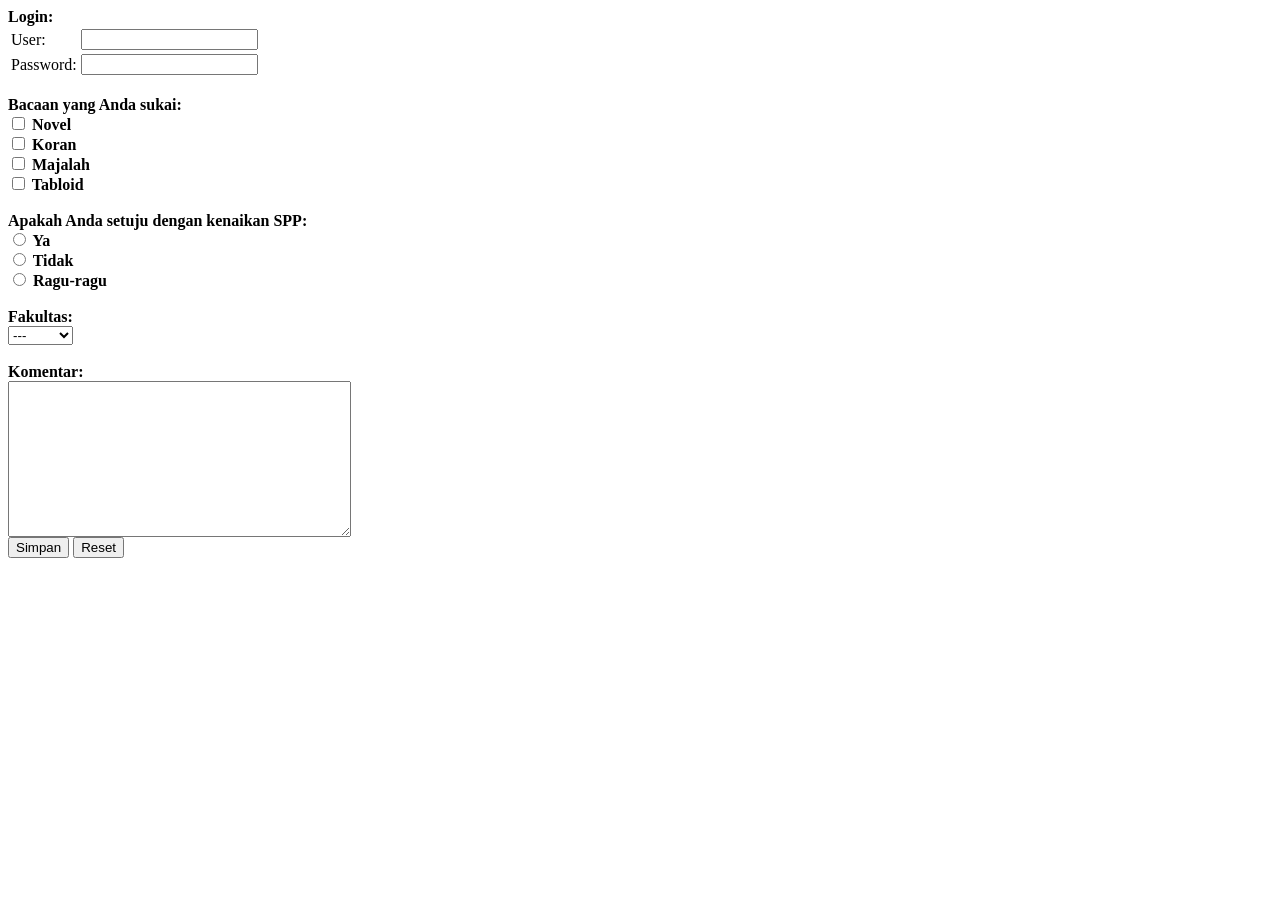
<file: coba1.html>
<html>
  <head>
    <title> Form </title>
  </head>
  <body>
    <b>Login: <b> <br>
<form method="post" action="tabel.html">
<table>
  <tr> <td>User:</td> <td><input type="text" name="user" size="20"></td></tr>
  <tr> <td>Password:</td> <td><input type="password" name="password" size="20"></td></tr>
</table>
<br>Bacaan yang Anda sukai: <br>
<input type="checkbox" name="bacaan" value="novel"> Novel <br>
<input type="checkbox" name="bacaan" value="koran"> Koran <br>
<input type="checkbox" name="bacaan" value="majalah"> Majalah <br>
<input type="checkbox" name="bacaan" value="tabloid"> Tabloid <br>
<br>Apakah Anda setuju dengan kenaikan SPP: <br>
<input type="radio" name="opsi" value="ya"> Ya <br>
<input type="radio" name="opsi" value="tidak"> Tidak <br>
<input type="radio" name="opsi" value="ragu"> Ragu-ragu <br>

<br>
Fakultas: <br>
<select name="Fakultas">
  <option value="TInf"> --- <br>
  <option value="TInf"> STEI-K <br>
  <option value="MI"> FTMD <br>
  <option value="TI"> FITB <br>
</select>

</select><br>
<br>Komentar:</br><textarea rows="10" cols="40" wrap="physical" name="komentar">
</textarea><br>

<input type="submit" value="Simpan" name="t1">
<input type="reset" value="Reset" name="t2">
</form>
</body>
</html>
</file>
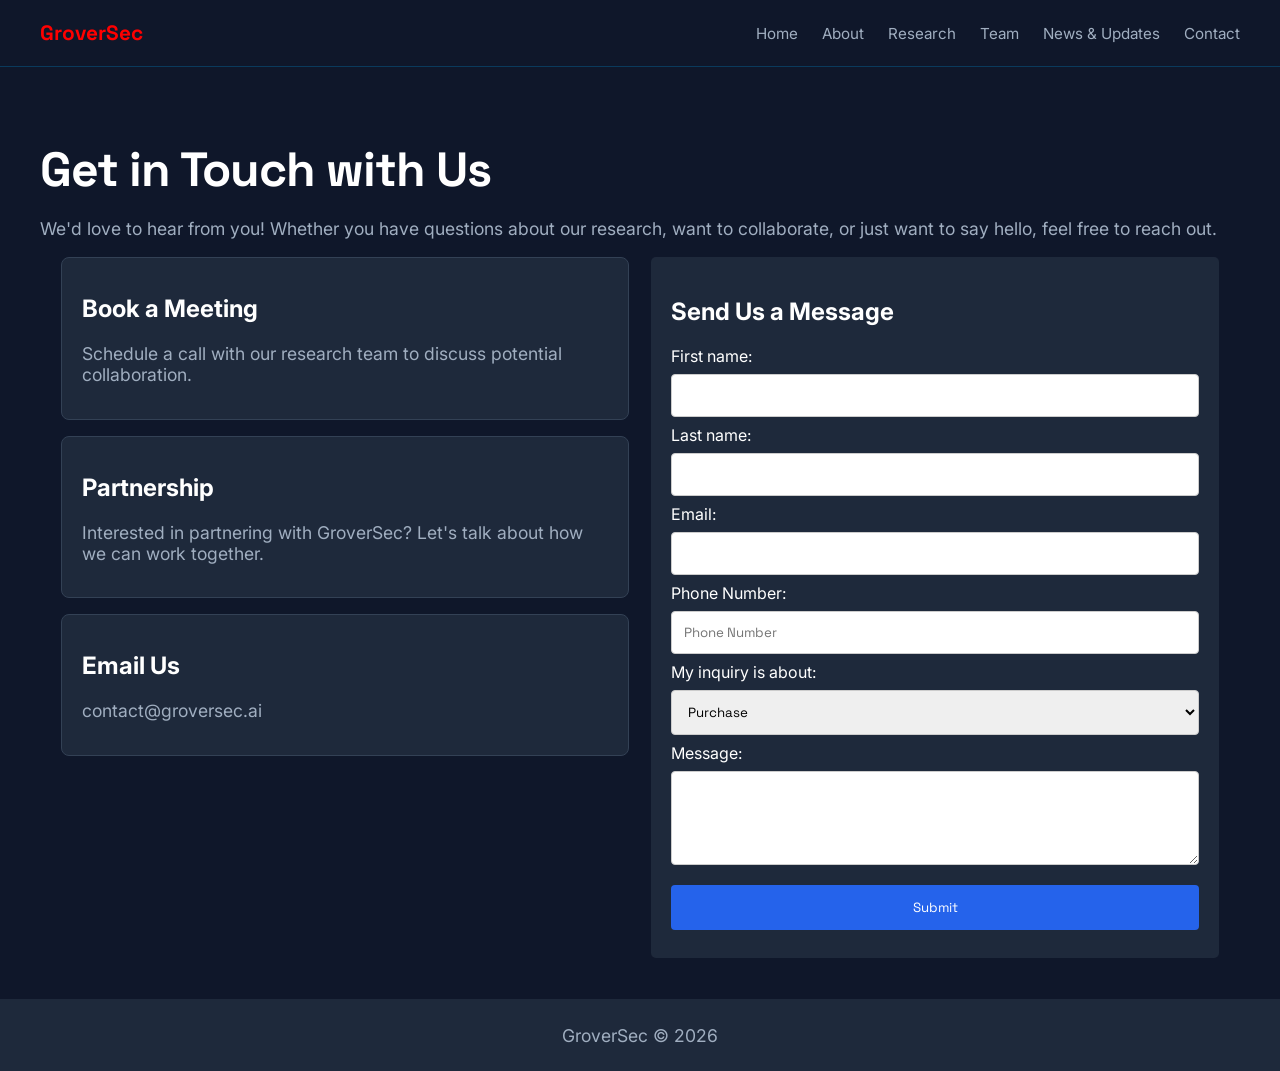
<file: contact.html>
<!DOCTYPE html>
<html lang="en">
    <head>
        <meta charset="UTF-8">
        <meta name="viewport" content="width=device-width, initial-scale=1.0">
        <title>Contact - GroverSec</title>

        <link rel="preconnect" href="https://fonts.googleapis.com">
        <link rel="preconnect" href="https://fonts.gstatic.com" crossorigin>
        <link href="https://fonts.googleapis.com/css2?family=Inter:wght@300;400;600&family=Space+Grotesk:wght@500;700&display=swap" rel="stylesheet">
        <link rel="stylesheet" href="styles.css">

    </head>

    <body>
        <table width="100%" cellpadding="0" cellspacing="0">
            <tr>
                <td>
                    <nav>
                        <div style="color: red;" class="logo">GroverSec</div>
                        <ul>
                            <li><a href="index.html">Home</a></li>
                            <li><a href="about.html">About</a></li>
                            <li><a href="research.html">Research</a></li>
                            <li><a href="team.html">Team</a></li>
                            <li><a href="news.html">News & Updates</a></li>
                            <li><a href="contact.html">Contact</a></li>
                        </ul>
                    </nav>
                </td>
            </tr>

            <tr><td>
                <main>
                    <h1>Get in Touch with Us</h1>
                    <p>We'd love to hear from you! Whether you have questions about our research, want to collaborate, or just want to say hello, feel free to reach out.</p>
 
                    <table class="contact-columns">
                        <tr>
                            <td>
                                <div class="info-box">
                                    <h2>Book a Meeting</h2>
                                    <p>Schedule a call with our research team to discuss potential collaboration.</p>
                                </div>
 
                                <div class="info-box">
                                    <h2>Partnership</h2>
                                    <p>Interested in partnering with GroverSec? Let's talk about how we can work together.</p>
                                </div>
 
                                <div class="info-box">
                                    <h2>Email Us</h2>
                                    <p>contact@groversec.ai</p>
                                </div>
                            </td>
 
                            <td>
                                <form method="post" action="index.html">
                                    <h2>Send Us a Message</h2>
 
                                    <label for="fname">First name:</label>
                                    <input type="text" id="fname" name="fname">
 
                                    <label for="lname">Last name:</label>
                                    <input type="text" id="lname" name="lname">
 
                                    <label for="email">Email:</label>
                                    <input type="email" id="email" name="email">
 
                                    <label for="phone">Phone Number:</label>
                                    <input type="number" id="phone" name="phone" placeholder="Phone Number">
 
                                    <label for="inquiry">My inquiry is about:</label>
                                    <select id="inquiry" name="inquiry">
                                        <option value="Purchase">Purchase</option>
                                        <option value="Support">Support</option>
                                        <option value="Feedback">Feedback</option>
                                        <option value="Other">Other</option>
                                    </select>
 
                                    <label for="message">Message:</label>
                                    <textarea id="message" name="message" rows="4"></textarea>
 
                                    <input type="submit" value="Submit">
                                </form>
                            </td>
                        </tr>
                    </table>
                </main>
            </td></tr>

            <tr><td>
                <footer>
                    <p>GroverSec &copy; 2026</p>
                </footer>
            </td></tr>
        </table>
    </body>

</html>
</file>
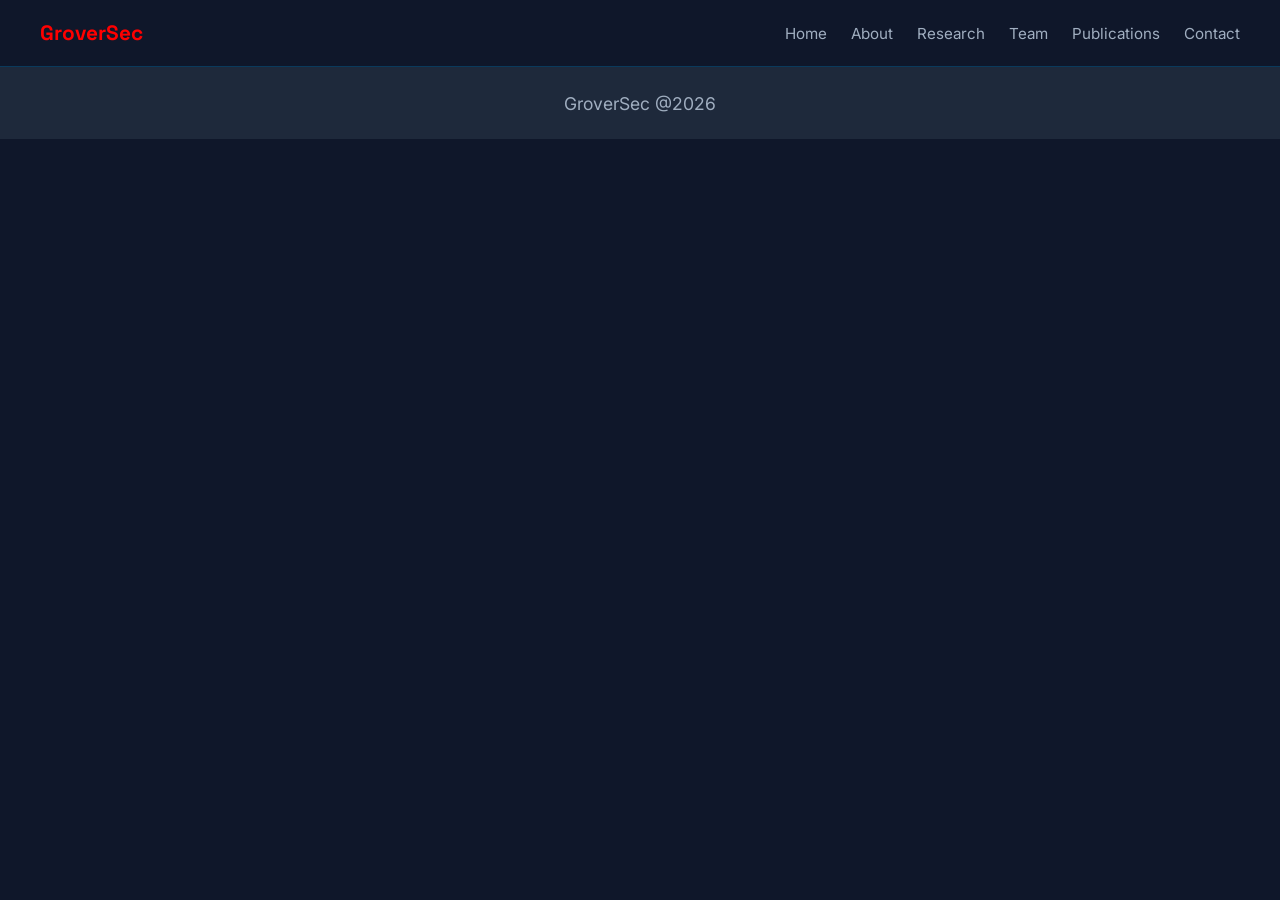
<file: publications.html>
<!DOCTYPE html>
<html lang="en">
    <head>
        <meta charset="UTF-8">
        <meta name="viewport" content="width=device-width, initial-scale=1.0">
        <title>GroverSec</title>

        <link rel="preconnect" href="https://fonts.googleapis.com">
        <link rel="preconnect" href="https://fonts.gstatic.com" crossorigin>
        <link href="https://fonts.googleapis.com/css2?family=Inter:wght@300;400;600&family=Space+Grotesk:wght@500;700&display=swap" rel="stylesheet">
        
        <style>
            body {
                background-color: #0F172A;
                color: #FFFFFF;
                font-family: 'Inter', sans-serif;
                margin: 0;
                padding: 0;
            }

            nav {
                display: flex;
                justify-content: space-between;
                align-items: center;
                padding: 20px 40px;
                border-bottom: 1px solid #0A3A5C;
            }

            nav .logo {
                font-family: 'Space Grotesk', sans-serif;
                font-weight: 700;
                font-size: 1.3rem;
            }

            nav ul {
                list-style: none;
                display: flex;
                gap: 24px;
                margin: 0;
                padding: 0;
            }

            nav ul li a {
                color: #A0AEC0;
                text-decoration: none;
                font-size: 0.95rem;
            }

            nav ul li a:hover {
                color: #FFFFFF;
            }

            main {
                padding: 40px;
            }

            h1 {
                font-family: 'Space Grotesk', sans-serif;
                font-size: 3rem;
                letter-spacing: -1px;
                margin-bottom: 10px;
            }

            p {
                font-size: 1.1rem;
                color: #A0AEC0;
            }

            .cta-button {
                display: inline-block;
                margin-top: 20px;
                padding: 12px 28px;
                background-color: #FFFFFF;
                color: #031E36;
                text-decoration: none;
                font-weight: 600;
                border-radius: 4px;
            }

            .button {
                background-color: #2563EB;
                border: none;
                color: white;
                padding: 15px 32px;
                text-align: center;
                text-decoration: none;
                display: inline-block;
                font-size: 16px;
                cursor: pointer;
                border-radius: 10px;
                border: 1px solid #2563EB;
                margin-right: 16px;
                font-weight: bold;
            }

            .team-button {
                background-color: white;
                border: none;
                color: #031E36;
                padding: 15px 32px;
                text-align: center;
                text-decoration: none;
                display: inline-block;
                font-size: 16px;
                cursor: pointer;
                border-radius: 10px;
                border: 1px solid #2563EB;
                border-width: 3px;
                font-weight: bold;
            }

            .card:hover {
                box-shadow: 0 8px 16px 0 rgba(0,0,0,0.2);
            }
            
            .container {
                padding: 2px 16px;
                justify-content: center;
            }

            .card {
                box-shadow: 0 4px 8px 0 rgba(0, 0, 0, 0.2);
                padding: 16px;
                text-align: center;
                background-color: #f1f1f1;
                background-color: #1E293B; 
                border: 1px solid #334155;    
                border-radius: 12px;    
                justify-content: center;
            }

            .column {
                float: left;
                width: 25%;
                padding: 0 10px;
            }
            
            .row {margin: 0 -5px;}

            .row:after {
                content: "";
                display: table;
                clear: both;
            }

            @media screen and (max-width: 600px) {
                .column {
                    width: 100%;
                    display: block;
                    margin-bottom: 20px;
                }
            }

            footer {
                background-color: #f1f1f1;
                text-align: center;
                padding: 8px;
                background-color: #1E293B;
                color: #A0AEC0;
            }

        </style>

    </head>

    <body>
        <table width="100%" cellpadding="0" cellspacing="0">
            
            <tr>
                <td>
                    <nav>
                        <div style = "color: red;" class="logo">GroverSec</div>
                        <ul>
                            <li><a href="index.html">Home</a></li>
                            <li><a href="about.html">About</a></li>
                            <li><a href="research.html">Research</a></li>
                            <li><a href="team.html">Team</a></li>
                            <li><a href="publications.html">Publications</a></li>
                            <li><a href="contact.html">Contact</a></li>
                        </ul>
                    </nav>

                </td>
            </tr>
            
            <tr>
                <td>
                    
                </td>
            </tr>
            
            <tr>
                <td>
                    
                </td>
            </tr>
            
            <tr>
                <td>
                    
                </td>
            </tr>
            
            <tr>
                <td>
                    <section></section>
                </td>
            </tr>

            <tr>
                <td>
                    <footer>
                        <p>GroverSec @2026</p>
                    </footer>
                </td>
            </tr>
        </table>
    </body>

</html>
    </td>
  </tr>

</table>
    </body>

</html>
</file>
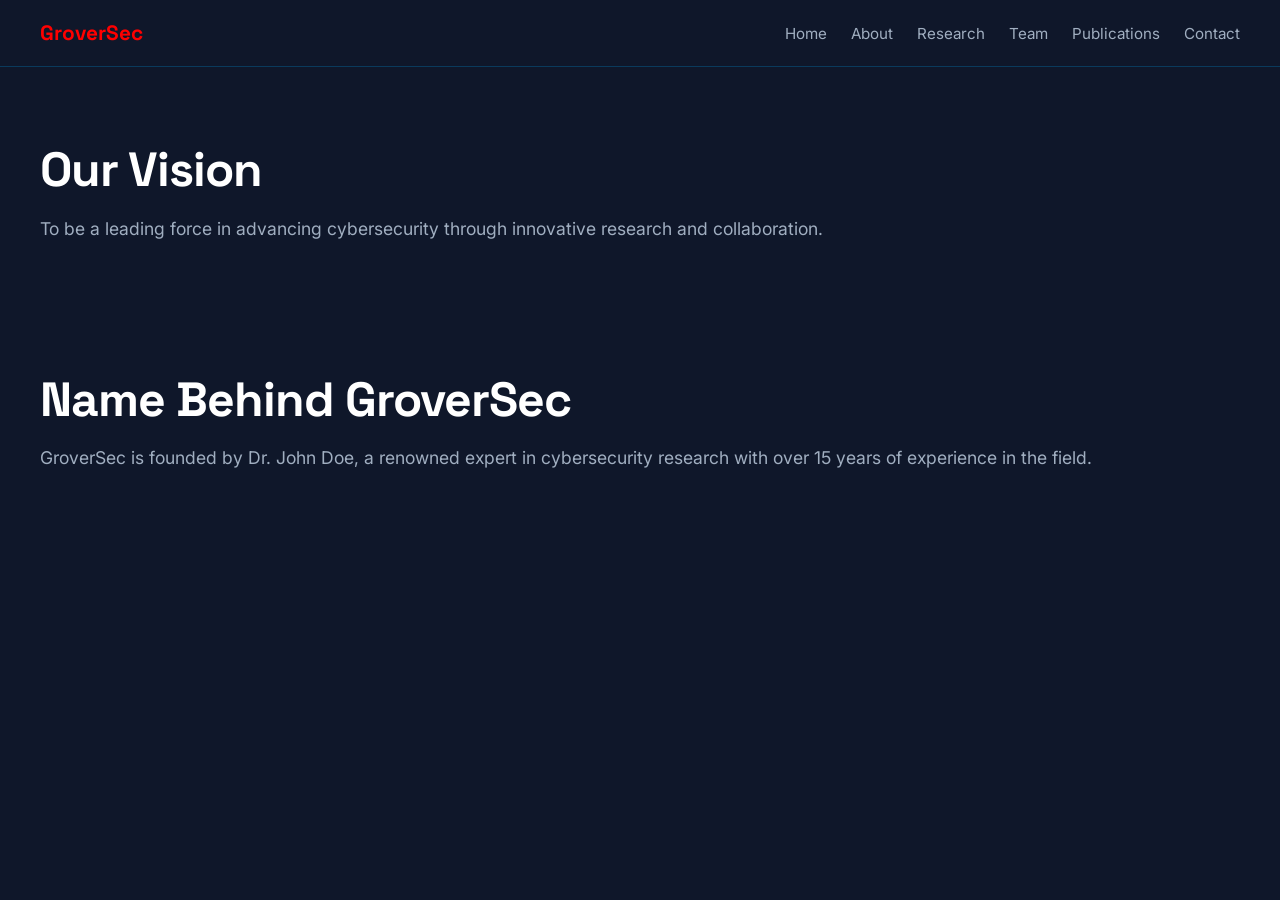
<file: UTS/about.html>
<!DOCTYPE html>
<html lang="en">
    <head>
        <meta charset="UTF-8">
        <meta name="viewport" content="width=device-width, initial-scale=1.0">
        <title>GroverSec</title>

        <link rel="preconnect" href="https://fonts.googleapis.com">
        <link rel="preconnect" href="https://fonts.gstatic.com" crossorigin>
        <link href="https://fonts.googleapis.com/css2?family=Inter:wght@300;400;600&family=Space+Grotesk:wght@500;700&display=swap" rel="stylesheet">
        
        <style>
            body {
                background-color: #0F172A;
                color: #FFFFFF;
                font-family: 'Inter', sans-serif;
                margin: 0;
                padding: 0;
            }

            nav {
                display: flex;
                justify-content: space-between;
                align-items: center;
                padding: 20px 40px;
                border-bottom: 1px solid #0A3A5C;
            }

            nav .logo {
                font-family: 'Space Grotesk', sans-serif;
                font-weight: 700;
                font-size: 1.3rem;
            }

            nav ul {
                list-style: none;
                display: flex;
                gap: 24px;
                margin: 0;
                padding: 0;
            }

            nav ul li a {
                color: #A0AEC0;
                text-decoration: none;
                font-size: 0.95rem;
            }

            nav ul li a:hover {
                color: #FFFFFF;
            }

            main {
                padding: 40px;
            }

            h1 {
                font-family: 'Space Grotesk', sans-serif;
                font-size: 3rem;
                letter-spacing: -1px;
                margin-bottom: 10px;
            }

            p {
                font-size: 1.1rem;
                color: #A0AEC0;
            }

            .cta-button {
                display: inline-block;
                margin-top: 20px;
                padding: 12px 28px;
                background-color: #FFFFFF;
                color: #031E36;
                text-decoration: none;
                font-weight: 600;
                border-radius: 4px;
            }

            .button {
                background-color: #2563EB;
                border: none;
                color: white;
                padding: 15px 32px;
                text-align: center;
                text-decoration: none;
                display: inline-block;
                font-size: 16px;
                cursor: pointer;
                border-radius: 10px;
                border: 1px solid #2563EB;
                margin-right: 16px;
                font-weight: bold;
            }

            .team-button {
                background-color: white;
                border: none;
                color: #031E36;
                padding: 15px 32px;
                text-align: center;
                text-decoration: none;
                display: inline-block;
                font-size: 16px;
                cursor: pointer;
                border-radius: 10px;
                border: 1px solid #2563EB;
                border-width: 3px;
                font-weight: bold;
            }

            .card:hover {
                box-shadow: 0 8px 16px 0 rgba(0,0,0,0.2);
            }
            
            .container {
                padding: 2px 16px;
            }

            .card {
                box-shadow: 0 4px 8px 0 rgba(0, 0, 0, 0.2);
                padding: 16px;
                text-align: center;
                background-color: #f1f1f1;
                background-color: #1E293B; 
                border: 1px solid #334155;    
                border-radius: 12px;    
            }

            .column {
                float: left;
                width: 25%;
                padding: 0 10px;
            }
            
            .row {margin: 0 -5px;}

            .row:after {
                content: "";
                display: table;
                clear: both;
            }

            @media screen and (max-width: 600px) {
                .column {
                    width: 100%;
                    display: block;
                    margin-bottom: 20px;
                }
            }

        </style>
        
    </head>
    
    <body>
        <table width="100%" cellpadding="0" cellspacing="0">
            <tr><td>
                <nav>
                        <div style = "color: red;" class="logo">GroverSec</div>
                        <ul>
                            <li><a href="index.html">Home</a></li>
                            <li><a href="about.html">About</a></li>
                            <li><a href="research.html">Research</a></li>
                            <li><a href="team.html">Team</a></li>
                            <li><a href="publications.html">Publications</a></li>
                            <li><a href="contact.html">Contact</a></li>
                        </ul>
                    </nav>

            </td></tr>
        
            <tr><td>
                <main>
                    <h1>Our Vision</h1>
                    <p>To be a leading force in advancing cybersecurity through innovative research and collaboration.</p>
                </main>
            </td></tr>
            
            <tr><td>
                <main>
                    <h1>Name Behind GroverSec</h1>
                    <p>GroverSec is founded by Dr. John Doe, a renowned expert in cybersecurity research with over 15 years of experience in the field.</p>
                </main>
            </td></tr>
            
            <tr><td>

            </td></tr>
        
        </table>

</html>
</file>
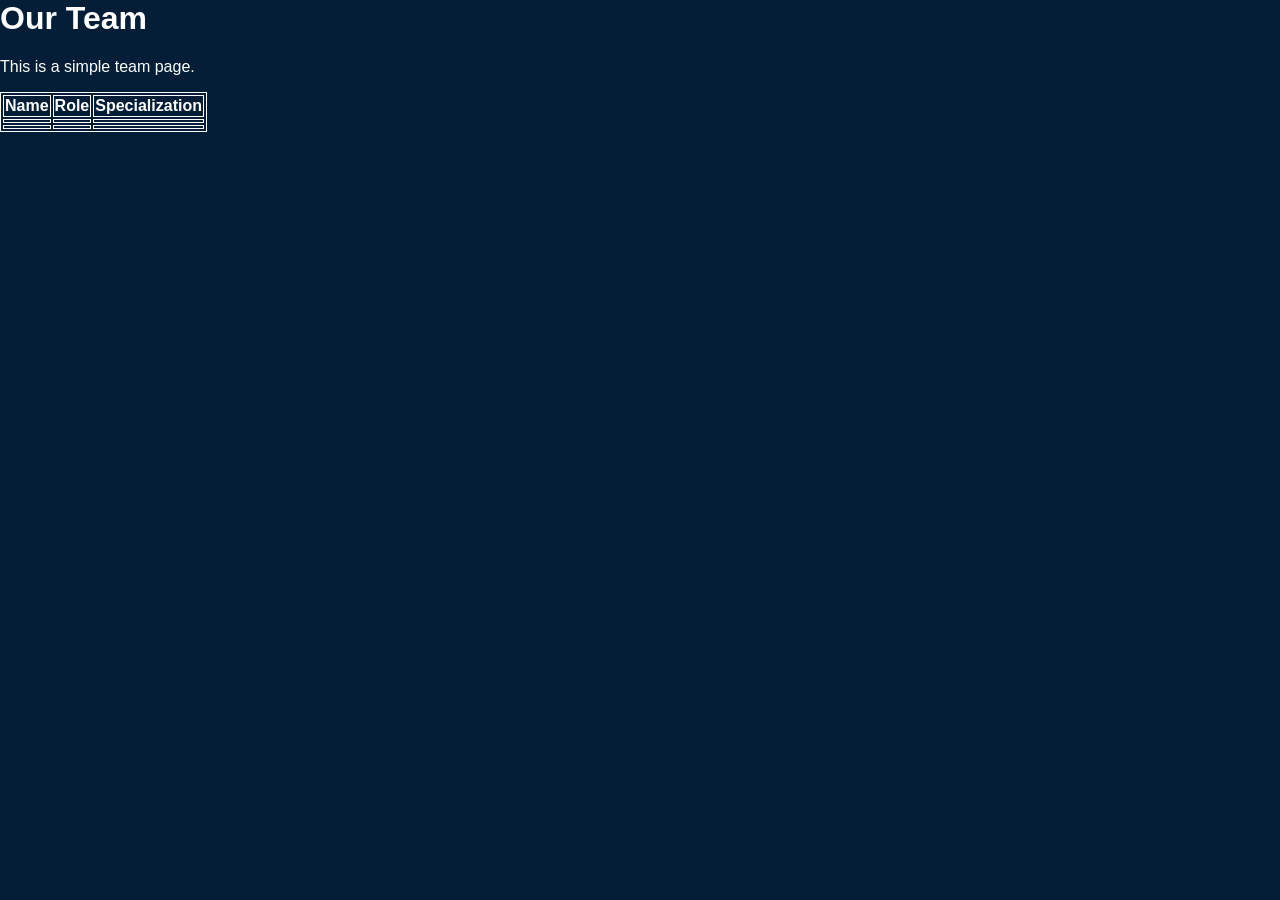
<file: UTS/team.html>
<html>
    <head>
        <title>Team</title>

        <style>
            body {
                font-family: 'Space Grotesk', sans-serif;
                background-color: #031E36;
                color: #FFFFFF;
                margin: 0;
                padding: 0;
            }

            nav {
                background-color: #031E36;
                padding: 20px;
            }

            nav .logo {
                font-size: 1.5rem;
                font-weight: bold;
                color: #FFFFFF;
            }

            nav ul {
                list-style-type: none;
                margin: 0;
                padding: 0;
            }

            nav ul li {
                display: inline-block;
                margin-right: 20px;
            }

            nav ul li a {
                color: #A0AEC0;
                text-decoration: none;
                font-weight: 600;
            }

            table, th, td {
                border: 1px solid;
            }
            
        </style>
    </head>

    <body>
        <h1>Our Team</h1>
        <p>This is a simple team page.</p>

        <table>
            <tr>
                <th>Name</th>
                <th>Role</th>
                <th>Specialization</th>
            </tr>
            <tr>
                <td></td>
                <td></td>
                <td></td>
            </tr>
            <tr>
                <td></td>
                <td></td>
                <td></td>
            </tr>
        </table>
    </body>
</html>
</file>
<file: styles.css>
body {
                background-color: #0F172A;
                color: #FFFFFF;
                font-family: 'Inter', sans-serif;
                margin: 0;
                padding: 0;
            }

            nav {
                display: flex;
                justify-content: space-between;
                align-items: center;
                padding: 20px 40px;
                border-bottom: 1px solid #0A3A5C;
            }

            nav .logo {
                font-family: 'Space Grotesk', sans-serif;
                font-weight: 700;
                font-size: 1.3rem;
            }

            nav ul {
                list-style: none;
                display: flex;
                gap: 24px;
                margin: 0;
                padding: 0;
            }

            nav ul li a {
                color: #A0AEC0;
                text-decoration: none;
                font-size: 0.95rem;
            }

            nav ul li a:hover {
                color: #FFFFFF;
            }

            main {
                padding: 40px;
            }

            h1 {
                font-family: 'Space Grotesk', sans-serif;
                font-size: 3rem;
                letter-spacing: -1px;
                margin-bottom: 10px;
            }

            p {
                font-size: 1.1rem;
                color: #A0AEC0;
            }

            .cta-button {
                display: inline-block;
                margin-top: 20px;
                padding: 12px 28px;
                background-color: #2563EB;
                color: white;
                text-decoration: none;
                font-weight: 600;
                border-radius: 10px;
            }

            .cta-section h2 {
                margin-top: 0;
            }

            .ctc-button {
                display: inline-block;
                margin-top: 20px;
                padding: 12px 28px;
                background-color: #2563EB;
                color: white;
                text-decoration: none;
                font-weight: 600;
                border-radius: 10px;
            }

            .button {
                background-color: #2563EB;
                border: none;
                color: white;
                padding: 15px 32px;
                text-align: center;
                text-decoration: none;
                display: inline-block;
                font-size: 16px;
                cursor: pointer;
                border-radius: 10px;
                border: 1px solid #2563EB;
                margin-right: 16px;
                font-weight: bold;
            }

            .team-button {
                background-color: white;
                border: none;
                color: #031E36;
                padding: 15px 32px;
                text-align: center;
                text-decoration: none;
                display: inline-block;
                font-size: 16px;
                cursor: pointer;
                border-radius: 10px;
                border: 1px solid #2563EB;
                border-width: 3px;
                font-weight: bold;
            }

            .res-button {
                background-color: #2563EB;
                border: none;
                color: white;
                padding: 18px 45px;
                text-align: center;
                text-decoration: none;
                display: inline-block;
                font-size: 16px;
                cursor: pointer;
                border-radius: 10px;
                border: 1px solid #2563EB;
                margin-right: 16px;
                font-weight: bold;
            }

            .card:hover {
                box-shadow: 0 8px 16px 0 rgba(0,0,0,0.2);
            }
            
            .container {
                padding: 2px 16px;
                justify-content: center;
            }

            .card {
                background-color: #1E293B; 
                border: 1px solid #334155;    
                border-radius: 12px;
                padding: 20px;
                display: flex;
                flex-direction: column;
                height: 100%;
                justify-content: center;
                box-sizing: border-box;
                box-shadow: 0 4px 8px rgba(0, 0, 0, 0.2);
                transition: transform 0.2s, box-shadow 0.2s;
                align-items: center;
                text-align: center;
            }

            .card p {
                font-size: 0.95rem;
                margin: 0;
            }

            .card img {
                width: 100%;
                height: 160px;
                object-fit: cover;
                border-radius: 8px;
                margin-bottom: 12px;
            }

            .row {
                display: grid;
                grid-template-columns: repeat(auto-fit, minmax(220px, 1fr));
                gap: 20px;
                margin-top: 30px;
            }
            
            .column {
                width: auto;
            }
            
            .row {margin: 0 -5px;}


            @media screen and (max-width: 600px) {
                .column {
                    width: 100%;
                    display: block;
                    margin-bottom: 20px;
                }
            }

            form {
                border-radius: 5px;
                background-color: #1E293B;
                padding: 20px;
            }

            label {display: block;}
            
            input[type=text], input[type=email], input[type=number], textarea, select {
                font-family: 'Space Grotesk', sans-serif;
                width: 100%;
                padding: 12px;
                margin: 8px 0;
                border: 1px solid #ccc;
                border-radius: 4px;
                box-sizing: border-box;
            }
            
            input[type=submit] {
                font-family: 'Space Grotesk', sans-serif;
                width: 100%;
                background-color: #2563EB;
                color: white;
                padding: 14px;
                margin: 8px 0;
                border: none;
                border-radius: 4px;
                cursor: pointer;
            }
            
            input[type=submit]:hover {
                background-color: #45a049;
            }

            .contact-columns {
                width: 100%;
                border-collapse: separate;
                border-spacing: 20px 0;
            }
 
            .contact-columns td {
                vertical-align: top;
                width: 50%;
            }
 
            .info-box {
                background-color: #1E293B;
                border: 1px solid #334155;
                border-radius: 8px;
                padding: 16px 20px;
                margin-bottom: 16px;
            }

            footer {
                background-color: #f1f1f1;
                text-align: center;
                padding: 8px;
                background-color: #1E293B;
                color: #A0AEC0;
            }

            .card-details {
                position: absolute;
                bottom: 0;
                left: 0;
                width: 100%;
                height: 120px;
                padding: 25px;
                background: linear-gradient(to top, rgba(0, 0, 0, 0.95) 70%, rgba(0, 0, 0, 0.7));
                color: #fff;
                transition: height 0.4s ease-in-out; 
                display: flex;
                flex-direction: column;
                
            }

            .research-image {
                display: block;
                width: 100%;
                max-width: 600px;
                margin: 0 auto 16px auto;
                border-radius: 8px;
            }

            .focus-list {
                margin: 16px 0;
                padding-left: 20px;
                color: #A0AEC0;
            }
 
            .focus-list li {
                margin-bottom: 8px;
                line-height: 1.5;
            }
 
            .research-section {
                border-top: 1px solid #1E293B;
                padding-top: 30px;
                margin-top: 30px;
            }

            .stat-card {
                text-align: center;
                padding: 24px 16px;
            }

            .stat-number {
                font-family: 'Space Grotesk', sans-serif;
                font-size: 2.2rem;
                font-weight: 700;
                color: #60A5FA;
                margin-bottom: 4px;
            }

            .stat-label {
                font-size: 0.9rem;
                color: #A0AEC0;
            }

            .person-card {
                text-align: center;
            }

            .person-card img {
                width: 110px;
                height: 110px;
                border-radius: 50%;
                object-fit: cover;
                margin-bottom: 14px;
            }

            .person-card .role {
                color: #60A5FA;
                font-size: 0.9rem;
                margin-bottom: 10px;
            }

            .person-card .bio {
                font-size: 0.9rem;
                text-align: left;
            }

            .cta-section {
                text-align: center;
                margin-top: 70px;
                padding: 40px;
                background-color: #1E293B;
                border-radius: 16px;
                border: 1px solid #334155;
            }

            .news-list {
                margin-top: 30px;
            }

            .news-card {
                display: flex;
                background-color: #1E293B;
                border: 1px solid #334155;
                border-radius: 12px;
                overflow: hidden;
                margin-bottom: 20px;
            }

            .news-card img {
                width: 220px;
                height: 170px;
                object-fit: cover;
                flex-shrink: 0;
            }

            .news-content {
                padding: 20px 24px;
                display: flex;
                flex-direction: column;
                justify-content: center;
            }

            .news-overview {
                font-size: 0.95rem;
                margin-bottom: 10px;
            }

            .read-more {
                color: #60A5FA;
                font-weight: 600;
                font-size: 0.9rem;
                text-decoration: none;
            }

            .read-more:hover {
                color: #93C5FD;
                text-decoration: underline;
            }

            @media screen and (max-width: 600px) {
                .news-card {
                    flex-direction: column;
                }
                .news-card img {
                    width: 100%;
                    height: 180px;
                }
            }

            .card .institution {
                color: #60A5FA;
                font-size: 0.9rem;
                margin: 0 0 12px 0;
            }

            .card .role {
                color: #FFFFFF;
                font-weight: 600;
                font-size: 0.95rem;
                margin: 0 0 4px 0;
            }

            .card .bio {
                font-size: 0.9rem;
                text-align: left;
            }

            .card img {
                width: 120px;
                height: 120px;
                border-radius: 50%;
                object-fit: cover;
                margin-bottom: 16px;
            }

            h3 {
                font-family: 'Space Grotesk', sans-serif;
                font-size: 1.2rem;
                margin: 0 0 8px 0;
            }

            .map-frame {
                width: 100%;
                height: 100%;
                min-height: 220px;
                border: 0;
                display: block;
                filter: grayscale(30%) invert(92%) contrast(85%);
            }
</file>
